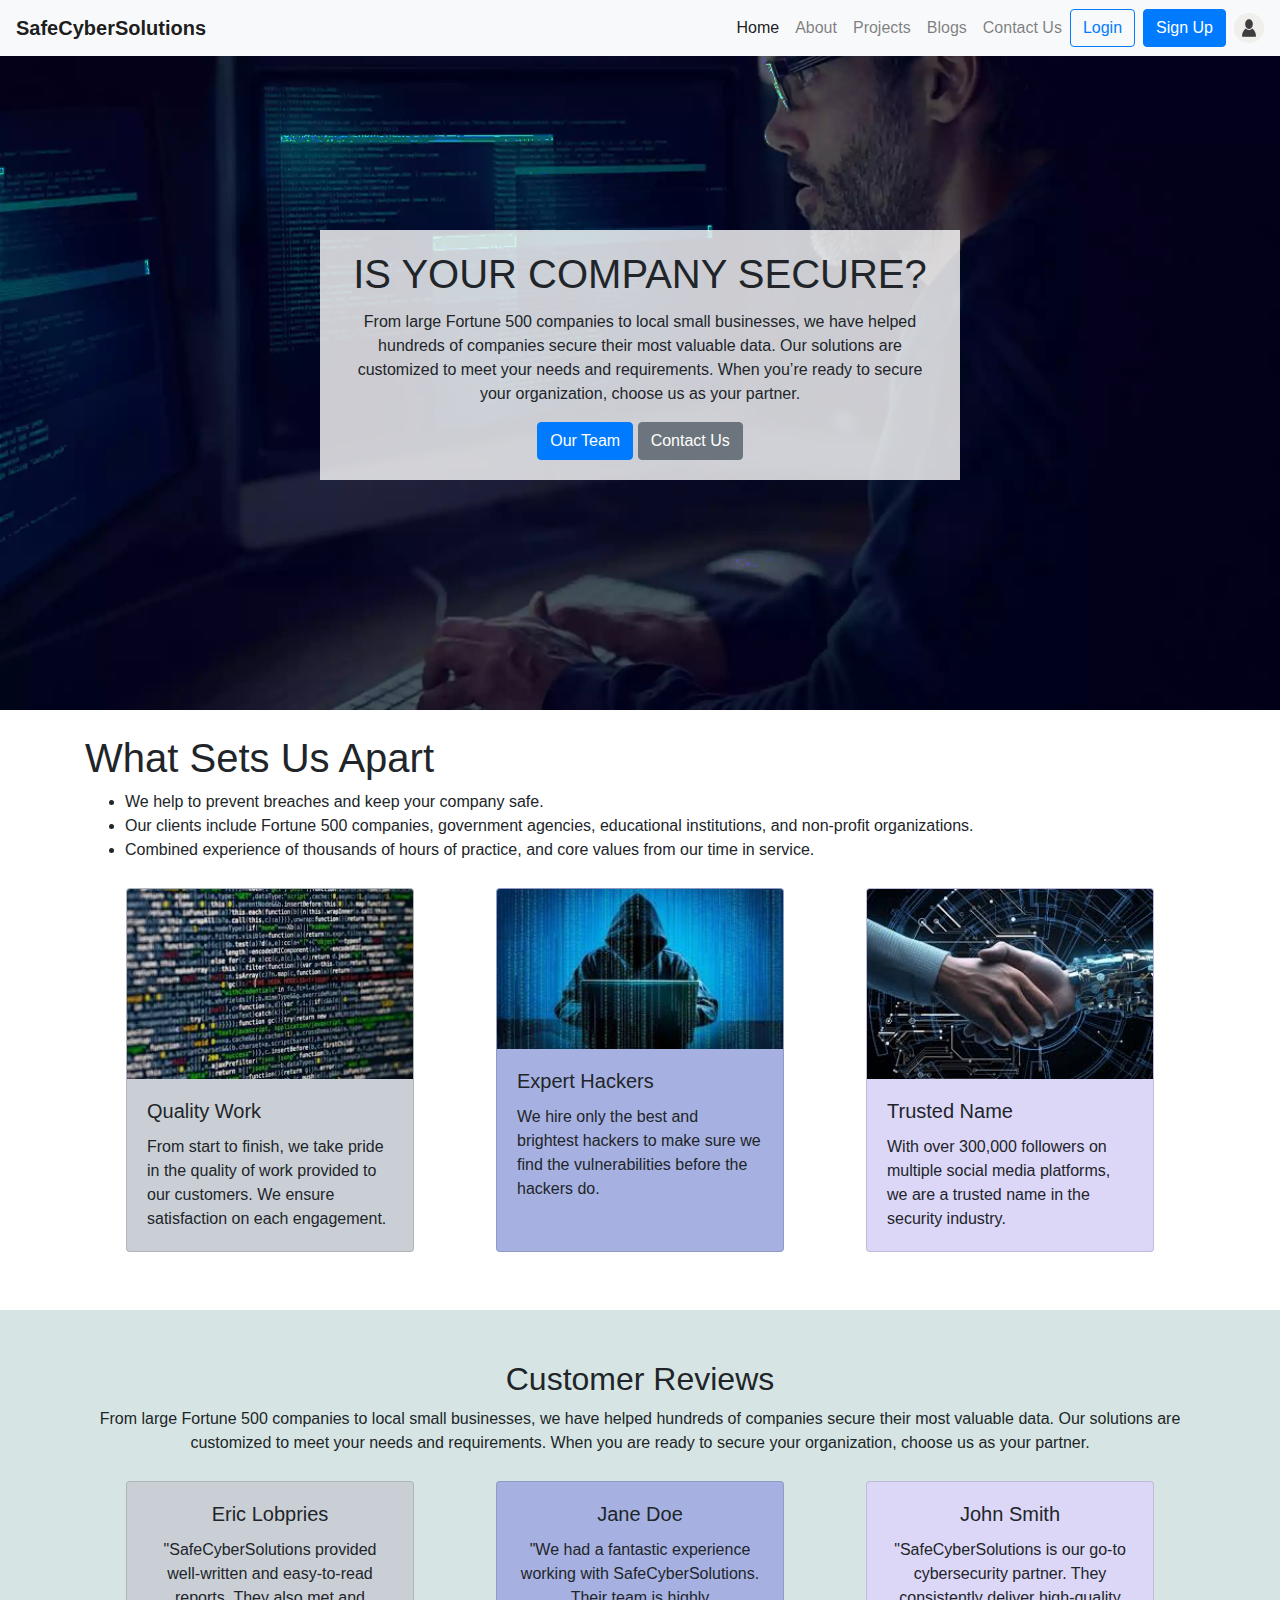
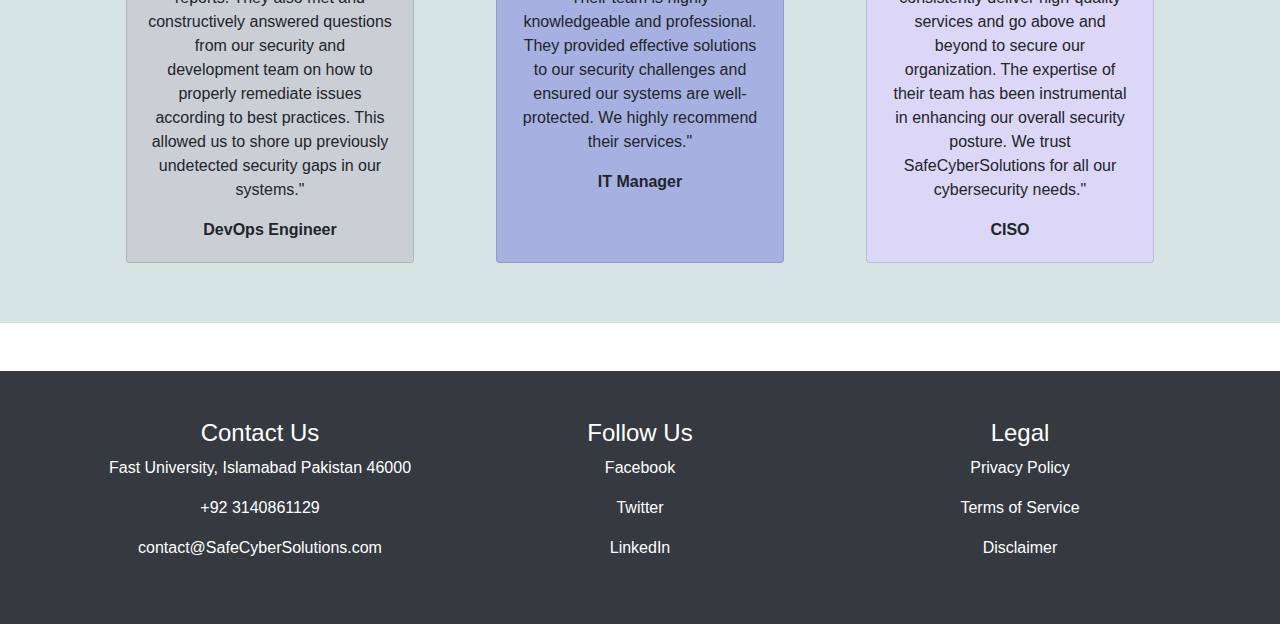
<file: Website/index.html>
<!DOCTYPE html>
<html lang="en">

<head>
  <meta charset="UTF-8">
  <meta name="viewport" content="width=device-width, initial-scale=1.0">
  <link rel="icon" type="image/x-icon" href="/pictures/fav.ico">
   <!-- Link to your custom stylesheet and Bootstrap CSS -->
  <link rel="stylesheet" href="styles/style.css">
  <link rel="stylesheet" href="https://stackpath.bootstrapcdn.com/bootstrap/4.3.1/css/bootstrap.min.css">
  <!-- Title -->
  <title>SafeCyberSolutions</title>
</head>

<body>

  <!-- Header -->
  <header>
    <nav class="navbar navbar-expand-lg navbar-light bg-light fixed-top">
      <a class="navbar-brand" href="index.html">SafeCyberSolutions</a>
      <button class="navbar-toggler" type="button" data-toggle="collapse" data-target="#navbarNav" aria-controls="navbarNav"
        aria-expanded="false" aria-label="Toggle navigation">
        <span class="navbar-toggler-icon"></span>
      </button>

      <!-- Navigation links -->
      <div class="collapse navbar-collapse" id="navbarNav">
        <ul class="navbar-nav">
          <li class="nav-item active">
            <a class="nav-link" href="index.html">Home</a>
          </li>
          <li class="nav-item">
            <a class="nav-link" href="about.html">About</a>
          </li>
          <li class="nav-item">
            <a class="nav-link" href="project.html">Projects</a>
          </li>
          <li>
            <a class="nav-link" href="blog.html">Blogs</a>
          </li>
          <li class="nav-item">
            <a class="nav-link" href="login.html">Contact Us</a>
          </li>
        </ul>
      </div>
      <!-- login/signup buttons and profile icon -->
      <div class="ml-auto">
        <a href="login.html" class="btn btn-outline-primary mr-2">Login</a>
        <a href="signup.html" class="btn btn-primary">Sign Up</a>
        <a href="index.html">
          <img src="pictures/personicon.png" alt="Profile Icon" class="ml-2 rounded-circle" style="cursor: pointer;">
        </a>
      
      </div>
    </nav>
  </header>

  
<!-- Home Section -->

  <section class="home-section">
    <div class="background-image">
      <img src="pictures/1.jpeg" alt="Background Image" class="img-fluid">
    </div>

    <!-- A card for homesection   -->

    <div class="transparent-card">
      <h1 class="card-title">IS YOUR COMPANY SECURE?</h1>
      <p class="card-text">From large Fortune 500 companies to local small businesses, we have helped hundreds of companies secure their most valuable data. Our solutions are customized to meet your needs and requirements. When you’re ready to secure your organization, choose us as your partner.</p>
      <div class="card-buttons">
        <a href="about.html" class="btn btn-primary">Our Team</a>
        <a href="login.html" class="btn btn-secondary">Contact Us</a>
      </div>
    </div>
  </section>
  
  <br>
    
  <!-- Cards used for why us? -->

  <div class="container">
    <div class="row">
      <div class="col-md-12">
        <h1 class="main-heading">What Sets Us Apart</h1>
        <ul>
          <li>We help to prevent breaches and keep your company safe.</li>
          <li>Our clients include Fortune 500 companies, government agencies, educational institutions, and non-profit organizations.</li>
          <li>Combined experience of thousands of hours of practice, and core values from our time in service.</li>
        </ul>
        
        <div class="card-container">
          <div class="card" style="width: 18rem; background-color: #CACFD6;">
            <img src="pictures/quality.jpeg" class="card-img-top" alt="...">
            <div class="card-body">
              <h5 class="card-title">Quality Work</h5>
              <p class="card-text">From start to finish, we take pride in the quality of work provided to our customers. We ensure satisfaction
                on each engagement.</p>
            </div>
          </div>

          <div class="card" style="width: 18rem; background-color: #A6B1E1;">
            <img src="pictures/hacker.jpg" class="card-img-top" alt="...">
            <div class="card-body">
              <h5 class="card-title">Expert Hackers</h5>
              <p class="card-text">We hire only the best and brightest hackers to make sure we find the vulnerabilities before the hackers
                do.</p>
            </div>
          </div>

          <div class="card" style="width: 18rem; background-color: #DCD6F7;">
            <img src="pictures/trust.jpeg" class="card-img-top" alt="...">
            <div class="card-body">
              <h5 class="card-title">Trusted Name</h5>
              <p class="card-text">With over 300,000 followers on multiple social media platforms, we are a trusted name in the security
                industry.</p>
            </div>
          </div>
        </div>
      </div>
    </div>
  </div>

  <br>
  <br>

  <!-- Review Section With 3 reviews using cards-->
  <section class="review-section">
    <div class="container">
      <div class="row">
        <div class="col-md-12">
          <h2 class="main-heading">Customer Reviews</h2>
          <p>From large Fortune 500 companies to local small businesses, we have helped hundreds of companies secure their most valuable data. Our solutions are customized to meet your needs and requirements. 
          When you are ready to secure your organization, choose us as your partner. </p>  
          <div class="card-container">
            <!-- Review 1 -->
            <div class="card" style="width: 18rem; background-color: #CACFD6;">
              <div class="card-body">
                <h5 class="card-title">Eric Lobpries</h5>
                <p class="card-text">"SafeCyberSolutions provided well-written and easy-to-read reports. They also met and constructively answered questions from our security and development team on how to properly remediate issues according to best practices. This allowed us to shore up previously undetected security gaps in our systems."</p>
                <p class="card-text"><strong>DevOps Engineer</strong></p>
              </div>
            </div>
  
            <!-- Review 2 -->
            <div class="card" style="width: 18rem; background-color: #A6B1E1;">
              <div class="card-body">
                <h5 class="card-title">Jane Doe</h5>
                <p class="card-text">"We had a fantastic experience working with SafeCyberSolutions. Their team is highly knowledgeable and professional. They provided effective solutions to our security challenges and ensured our systems are well-protected. We highly recommend their services."</p>
                <p class="card-text"><strong>IT Manager</strong></p>
              </div>
            </div>
  
            <!-- Review 3 -->
            <div class="card" style="width: 18rem; background-color: #DCD6F7;">
              <div class="card-body">
                <h5 class="card-title">John Smith</h5>
                <p class="card-text">"SafeCyberSolutions is our go-to cybersecurity partner. They consistently deliver high-quality services and go above and beyond to secure our organization. The expertise of their team has been instrumental in enhancing our overall security posture. We trust SafeCyberSolutions for all our cybersecurity needs."</p>
                <p class="card-text"><strong>CISO</strong></p>
              </div>
            </div>
          </div>
        </div>
      </div>
    </div>
  </section>


  <br>
  <br>

 <!-- Footer -->
 <footer class="bg-dark text-white py-5">
  <div class="container">
      <div class="row">
          <div class="col-md-4">
              <h4>Contact Us</h4>
              <p>Fast University, Islamabad Pakistan 46000</p>
              <p>+92 3140861129</p>
              <p>contact@SafeCyberSolutions.com</p>
          </div>
          <div class="col-md-4">
              <h4>Follow Us</h4>
              <p><a href="https://facebook.com" class="text-white">Facebook</a></p>
              <p><a href="https://twitter.com" class="text-white">Twitter</a></p>
              <p><a href="https://www.linkedin.com" class="text-white">LinkedIn</a></p>
          </div>
          <div class="col-md-4">
              <h4>Legal</h4>
              <p><a href="https://en.wikipedia.org/wiki/Privacy_policy" class="text-white">Privacy Policy</a></p>
              <p><a href="https://en.wikipedia.org/wiki/Terms_of_service" class="text-white">Terms of Service</a></p>
              <p><a href="https://en.wikipedia.org/wiki/Disclaimer" class="text-white">Disclaimer</a></p>
          </div>
      </div>
  </div>
</footer>

  <!-- Bootstrap Scripts -->
  <script src="https://code.jquery.com/jquery-3.3.1.slim.min.js"></script>
  <script src="https://cdnjs.cloudflare.com/ajax/libs/popper.js/1.14.7/umd/popper.min.js"></script>
  <script src="https://stackpath.bootstrapcdn.com/bootstrap/4.3.1/js/bootstrap.min.js"></script>

</body>

</html>
</file>
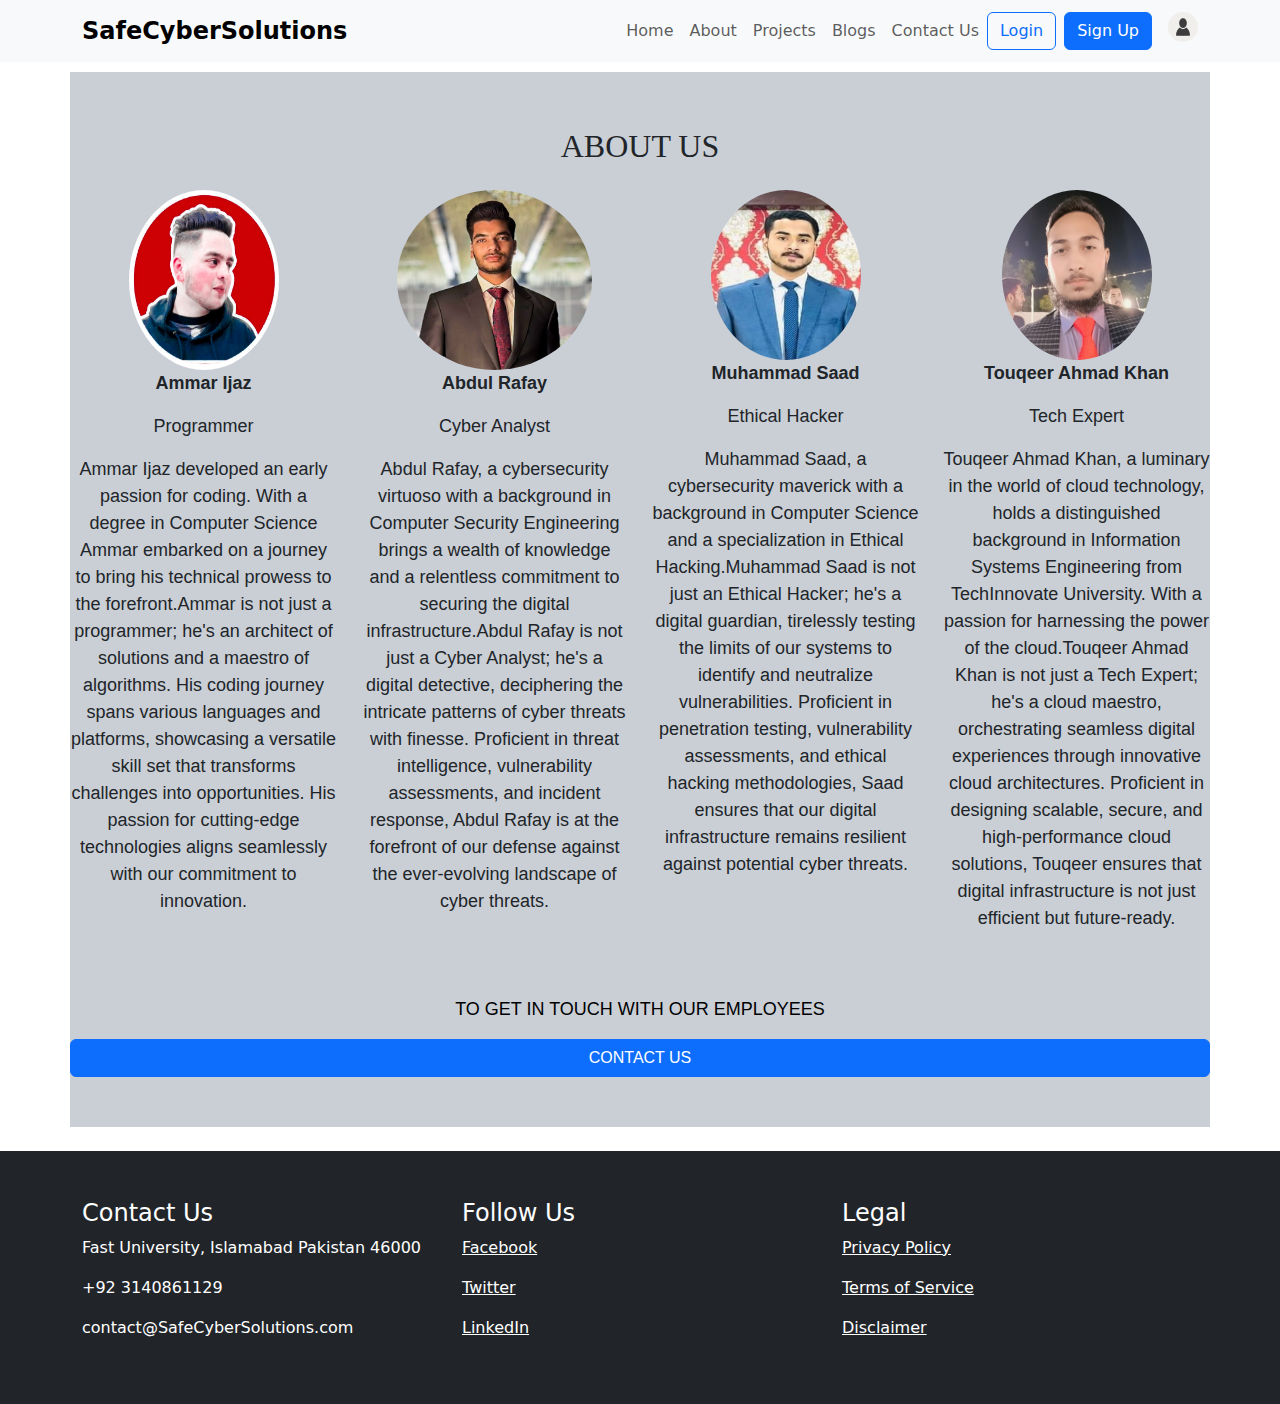
<file: Website/about.html>
<!DOCTYPE html>
<html lang="en">

<head>
    <meta charset="utf-8">
    <meta name="viewport" content="width=device-width, initial-scale=1">
    <link rel="icon" type="image/x-icon" href="/pictures/fav.ico">
    <link href="https://cdn.jsdelivr.net/npm/bootstrap@5.3.2/dist/css/bootstrap.min.css" rel="stylesheet">
    <link rel="stylesheet" href="styles/aboutstyle.css">
    <title>Our Team</title>
</head>

<body>

    <!-- Header -->
    <header>
        <nav class="navbar navbar-expand-lg navbar-light bg-light fixed-top">
            <div class="container">
                <a class="navbar-brand" href="index.html">SafeCyberSolutions</a>
                <button class="navbar-toggler" type="button" data-toggle="collapse" data-target="#navbarNav">
                    <span class="navbar-toggler-icon"></span>
                </button>

                <!-- Navigation links -->
                <div class="collapse navbar-collapse" id="navbarNav">
                    <ul class="navbar-nav">
                        <li class="nav-item">
                            <a class="nav-link" href="index.html">Home</a>
                        </li>
                        <li class="nav-item">
                            <a class="nav-link" href="about.html">About</a>
                        </li>
                        <li class="nav-item">
                            <a class="nav-link" href="project.html">Projects</a>
                        </li>
                        <li class="nav-item">
                            <a class="nav-link" href="blog.html">Blogs</a>
                        </li>
                        <li class="nav-item">
                            <a class="nav-link" href="login.html">Contact Us</a>
                        </li>
                    </ul>
                </div>

                <!-- login/signup buttons and profile icon -->
                <div class="d-flex">
                    <a href="login.html" class="btn btn-outline-primary me-2">Login</a>
                    <a href="signup.html" class="btn btn-primary">Sign Up</a>
                    <a href="index.html">
                        <img src="pictures/personicon.png" alt="Profile Icon" class="ms-3 rounded-circle"
                            style="cursor: pointer;">
                    </a>
                </div>
            </div>
        </nav>
    </header>

    <br>

    <!-- Main Division of the page -->
    <div class="maindiv container mt-5">

        <p id="about" class="text-center">ABOUT US </p>

        <!-- Employee Blocks -->
        <div class="row">
            <!-- Block-1 for about of 1st employee -->
            <div class="col-md-3 mb-4">
                <img class="rounded-circle mx-auto d-block" src="pictures/ammar.jpg" alt="Ammar Ijaz" width="150"
                    height="180">
                <p class="text-center fw-bold">Ammar Ijaz</p>
                <p class="text-center">Programmer</p>
                <div class="aboutEmp text-center">
                  Ammar Ijaz developed an early passion for coding. With a degree in Computer 
                  Science Ammar embarked on a journey to bring his technical prowess to the 
                  forefront.Ammar is not just a programmer; he's an architect of solutions and a 
                  maestro of algorithms. His coding journey spans various languages and platforms, 
                  showcasing a versatile skill set that transforms challenges into opportunities.
                  His passion for cutting-edge technologies aligns seamlessly with our commitment to innovation.
                </div>
            </div>

            <!-- Block-2 for about of 2nd employee -->
            <div class="col-md-3 mb-4">
                <img class="rounded-circle mx-auto d-block" src="pictures/rafay.png" alt="Abdul Rafay" width="195"
                    height="180">
                <p class="text-center fw-bold">Abdul Rafay</p>
                <p class="text-center">Cyber Analyst</p>
                <div class="aboutEmp text-center">
                  Abdul Rafay, a cybersecurity virtuoso with a background in Computer Security 
                  Engineering brings a wealth of knowledge and a relentless commitment to securing 
                  the digital infrastructure.Abdul Rafay is not just a Cyber Analyst; he's a 
                  digital detective, deciphering the intricate patterns of cyber threats with 
                  finesse. Proficient in threat intelligence, vulnerability assessments, and 
                  incident response, Abdul Rafay is at the forefront of our defense against the 
                  ever-evolving landscape of cyber threats.
                </div>
            </div>

            <!-- Block-3 for about of 3rd employee -->
            <div class="col-md-3 mb-4">
                <img class="rounded-circle mx-auto d-block" src="pictures/saad.jpg" alt="Muhammad Saad" width="150"
                    height="170">
                <p class="text-center fw-bold">Muhammad Saad</p>
                <p class="text-center">Ethical Hacker</p>
                <div class="aboutEmp text-center">
                  Muhammad Saad, a cybersecurity maverick with a background in Computer Science 
                  and a specialization in Ethical Hacking.Muhammad Saad is not just an Ethical 
                  Hacker; he's a digital guardian, tirelessly testing the limits of our systems 
                  to identify and neutralize vulnerabilities. Proficient in penetration testing, 
                  vulnerability assessments, and ethical hacking methodologies, Saad ensures that 
                  our digital infrastructure remains resilient against potential cyber threats.
                </div>
            </div>

            <!-- Block-4 for about of 4th employee -->
            <div class="col-md-3 mb-4">
                <img class="rounded-circle mx-auto d-block" src="pictures/touqeer.jpg" alt="Touqeer Ahmad Khan"
                    width="150" height="170">
                <p class="text-center fw-bold">Touqeer Ahmad Khan</p>
                <p class="text-center">Tech Expert</p>
                <div class="aboutEmp text-center">
                  Touqeer Ahmad Khan, a luminary in the world of cloud technology, holds a 
                  distinguished background in Information Systems Engineering from TechInnovate 
                  University. With a passion for harnessing the power of the cloud.Touqeer Ahmad 
                  Khan is not just a Tech Expert; he's a cloud maestro, orchestrating seamless 
                  digital experiences through innovative cloud architectures. Proficient in 
                  designing scalable, secure, and high-performance cloud solutions, Touqeer 
                  ensures that digital infrastructure is not just efficient but future-ready.
                </div>
            </div>
        </div>

        <!-- Ending line at the end -->
        <div class="end text-center">
            TO GET IN TOUCH WITH OUR EMPLOYEES
        </div>

        <!-- SIGN UP button that leads to sign up page -->
        <a href="contact.html" class="btn btn-primary d-block mx-auto mt-3">CONTACT US</a>

    </div>

    <br>

    <!-- Footer -->
    <footer class="bg-dark text-white py-5">
        <div class="container">
            <div class="row">
                <div class="col-md-4">
                    <h4>Contact Us</h4>
                    <p>Fast University, Islamabad Pakistan 46000</p>
                    <p>+92 3140861129</p>
                    <p>contact@SafeCyberSolutions.com</p>
                </div>
                <div class="col-md-4">
                    <h4>Follow Us</h4>
                    <p><a href="https://facebook.com" class="text-white">Facebook</a></p>
                    <p><a href="https://twitter.com" class="text-white">Twitter</a></p>
                    <p><a href="https://www.linkedin.com" class="text-white">LinkedIn</a></p>
                </div>
                <div class="col-md-4">
                    <h4>Legal</h4>
                    <p><a href="https://en.wikipedia.org/wiki/Privacy_policy" class="text-white">Privacy Policy</a></p>
                    <p><a href="https://en.wikipedia.org/wiki/Terms_of_service" class="text-white">Terms of Service</a></p>
                    <p><a href="https://en.wikipedia.org/wiki/Disclaimer" class="text-white">Disclaimer</a></p>
                </div>
            </div>
        </div>
    </footer>

    <!-- Scripts for bootstrap -->
    <script src="https://code.jquery.com/jquery-3.3.1.slim.min.js"></script>
    <script src="https://cdnjs.cloudflare.com/ajax/libs/popper.js/1.14.7/umd/popper.min.js"></script>
    <script src="https://stackpath.bootstrapcdn.com/bootstrap/4.3.1/js/bootstrap.min.js"></script>

</body>

</html>
</file>
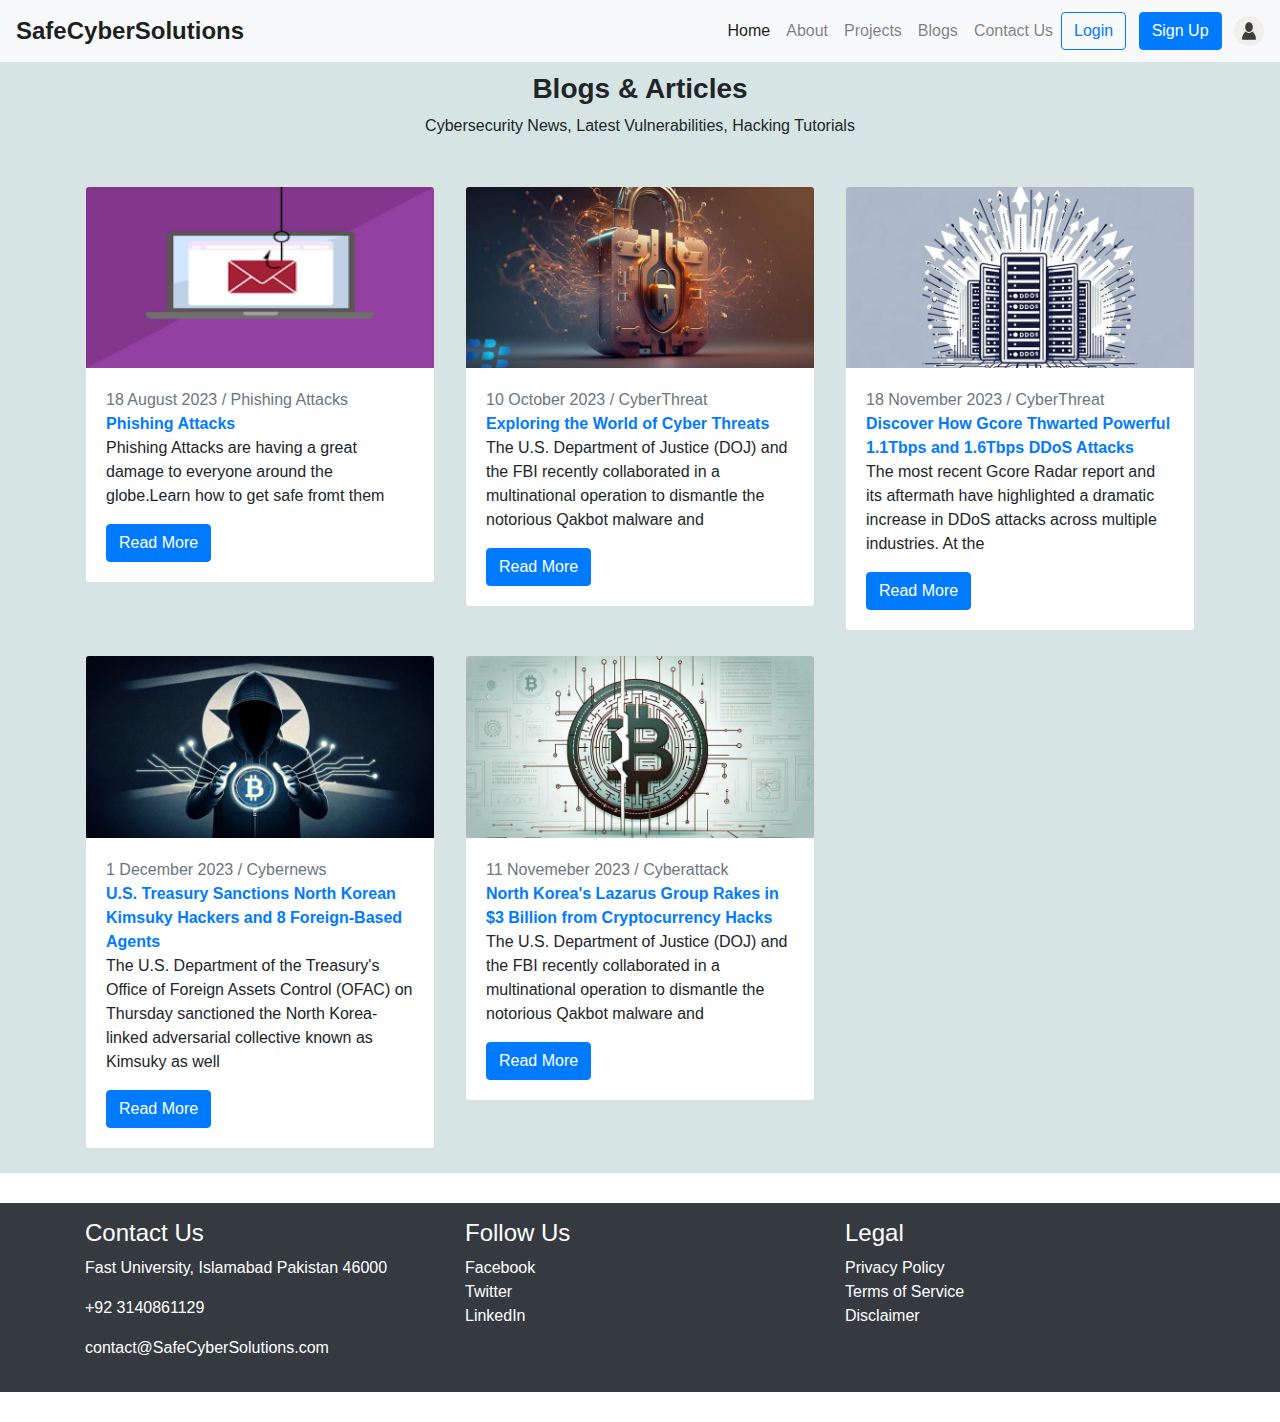
<file: Website/blog.html>
<!DOCTYPE html>
<html lang="en">

<head>
    <meta charset="UTF-8">
    <meta name="viewport" content="width=device-width, initial-scale=1.0">
    <link rel="icon" type="image/x-icon" href="/pictures/fav.ico">

    <title>Blogs</title>
    <!-- Bootstrap CSS -->
    <link rel="stylesheet" href="https://stackpath.bootstrapcdn.com/bootstrap/4.3.1/css/bootstrap.min.css">

   
</head>

<style>
    #navbarNav {
    justify-content: flex-end; /* Align navigation links to the right */
}

.navbar-brand {
    font-size: 24px;
    font-weight: bold;
}

.navbar-nav .nav-link {
    font-size: 16px;
}

footer {
    padding: 30px 0;
}
</style>

<body>
   <!-- Header -->
   <header>
    <nav class="navbar navbar-expand-lg navbar-light bg-light fixed-top">
      <a class="navbar-brand" href="index.html">SafeCyberSolutions</a>
      <button class="navbar-toggler" type="button" data-toggle="collapse" data-target="#navbarNav" aria-controls="navbarNav"
        aria-expanded="false" aria-label="Toggle navigation">
        <span class="navbar-toggler-icon"></span>
      </button>

      <!-- Navigation links -->
      <div class="collapse navbar-collapse" id="navbarNav">
        <ul class="navbar-nav">
          <li class="nav-item active">
            <a class="nav-link" href="index.html">Home</a>
          </li>
          <li class="nav-item">
            <a class="nav-link" href="about.html">About</a>
          </li>
          <li class="nav-item">
            <a class="nav-link" href="project.html">Projects</a>
          </li>
          <li>
            <a class="nav-link" href="blog.html">Blogs</a>
          </li>
          <li class="nav-item">
            <a class="nav-link" href="login.html">Contact Us</a>
          </li>
        </ul>
      </div>
      <!-- login/signup buttons and profile icon -->
      <div class="ml-auto">
        <a href="login.html" class="btn btn-outline-primary mr-2">Login</a>
        <a href="signup.html" class="btn btn-primary">Sign Up</a>
        <a href="index.html">
          <img src="pictures/personicon.png" alt="Profile Icon" class="ml-2 rounded-circle" style="cursor: pointer;">
        </a>
      
      </div>
    </nav>
  </header>
    <br>

    <!-- Blog Section -->
    <section id="blog" style="background-color: #D6E5E3;">
        <!-- Blog Heading -->
        <div class="blog-heading text-center py-5">
            <h3 class="font-weight-bold">Blogs & Articles</h3>
            <span>Cybersecurity News, Latest Vulnerabilities, Hacking Tutorials</span>
        </div>

        <!-- Container for Blogs -->
        <div class="container">
            <div class="row">
                <!-- Blog Box 1 -->
                <div class="col-md-4 mb-4">
                    <div class="card">
                        <img src="pictures/blog1.png" class="card-img-top" alt="Blog Image">
                        <div class="card-body">
                            <span class="text-muted">18 August 2023 / Phishing Attacks</span>
                            <a href="https://www.kaspersky.com/resource-center/preemptive-safety/phishing-prevention-tips" class="card-title font-weight-bold">Phishing Attacks</a>
                            <p class="card-text">Phishing Attacks are having a great damage to everyone around the globe.Learn how to get safe fromt them</p>
                            <a href="https://www.kaspersky.com/resource-center/preemptive-safety/phishing-prevention-tips" class="btn btn-primary">Read More</a>
                        </div>
                    </div>
                </div>

                <!-- Blog Box 2 -->
                <div class="col-md-4 mb-4">
                    <div class="card">
                        <img src="pictures/blog2.jpg" class="card-img-top" alt="Blog Image">
                        <div class="card-body">
                            <span class="text-muted">10 October 2023 / CyberThreat</span>
                            <br>
                            <a href="https://thehackernews.com/2023/12/qakbot-takedown-aftermath-mitigations.html" class="card-title font-weight-bold">Exploring the World of Cyber Threats</a>
                            <p class="card-text">The U.S. Department of Justice (DOJ) and the FBI recently collaborated in a multinational operation to dismantle the notorious Qakbot malware and</p>
                            <a href="https://thehackernews.com/2023/12/qakbot-takedown-aftermath-mitigations.html" class="btn btn-primary">Read More</a>
                        </div>
                    </div>
                </div>

               <!-- Blog Box 3 -->
               <div class="col-md-4 mb-4">
                <div class="card">
                    <img src="pictures/blog3.jpg" class="card-img-top" alt="Blog Image">
                    <div class="card-body">
                        <span class="text-muted">18 November 2023 / CyberThreat</span>
                        <br>
                        <a href="https://thehackernews.com/2023/12/discover-how-gcore-thwarted-powerful.html" class="card-title font-weight-bold">Discover How Gcore Thwarted Powerful 1.1Tbps and 1.6Tbps DDoS Attacks</a>
                        <p class="card-text">The most recent Gcore Radar report and its aftermath have highlighted a dramatic increase in DDoS attacks across multiple industries. At the </p>
                        <a href="https://thehackernews.com/2023/12/discover-how-gcore-thwarted-powerful.html" class="btn btn-primary">Read More</a>
                    </div>
                </div>
            </div>

                <!-- Blog Box 4 -->
                <div class="col-md-4 mb-4">
                    <div class="card">
                        <img src="pictures/blog4.jpg" class="card-img-top" alt="Blog Image">
                        <div class="card-body">
                            <span class="text-muted">1 December 2023 / Cybernews</span>
                            <br>
                            <a href="https://thehackernews.com/2023/12/us-treasury-sanctions-north-korean.html" class="card-title font-weight-bold">U.S. Treasury Sanctions North Korean Kimsuky Hackers and 8 Foreign-Based Agents</a>
                            <p class="card-text">The U.S. Department of the Treasury's Office of Foreign Assets Control (OFAC) on Thursday sanctioned the North Korea-linked adversarial collective known as Kimsuky as well</p>
                            <a href="https://thehackernews.com/2023/12/us-treasury-sanctions-north-korean.html" class="btn btn-primary">Read More</a>
                        </div>
                    </div>
                </div>

                <!-- Blog Box 5 -->
                <div class="col-md-4 mb-4">
                    <div class="card">
                        <img src="pictures/blog5.webp" class="card-img-top" alt="Blog Image">
                        <div class="card-body">
                            <span class="text-muted">11 Novemeber 2023 / Cyberattack</span>
                            <br>
                            <a href="https://thehackernews.com/2023/11/north-koreas-lazarus-group-rakes-in-3.html" class="card-title font-weight-bold">North Korea's Lazarus Group Rakes in $3 Billion from Cryptocurrency Hacks</a>
                            <p class="card-text">The U.S. Department of Justice (DOJ) and the FBI recently collaborated in a multinational operation to dismantle the notorious Qakbot malware and</p>
                            <a href="https://thehackernews.com/2023/11/north-koreas-lazarus-group-rakes-in-3.html" class="btn btn-primary">Read More</a>
                        </div>
                    </div>
                </div>

                

              

            </div>
        </div>

        
    </section>

    <!-- Footer -->
    <footer>
        <div class="container-fluid bg-dark text-white">
            <div class="container">
                <div class="row">
                    <div class="col-md-4 py-3">
                        <h4>Contact Us</h4>
                        <p>Fast University, Islamabad Pakistan 46000</p>
                        <p>+92 3140861129</p>
                        <p>contact@SafeCyberSolutions.com</p>
                    </div>
                    <div class="col-md-4 py-3">
                        <h4>Follow Us</h4>
                        <p>
                            <a href="https://facebook.com" class="text-white">Facebook</a><br>
                            <a href="https://twitter.com" class="text-white">Twitter</a><br>
                            <a href="https://www.linkedin.com" class="text-white">LinkedIn</a><br>
                        </p>
                    </div>
                    <div class="col-md-4 py-3">
                        <h4>Legal</h4>
                        <p>
                            <a href="https://en.wikipedia.org/wiki/Privacy_policy" class="text-white">Privacy Policy</a><br>
                            <a href="https://en.wikipedia.org/wiki/Terms_of_service" class="text-white">Terms of Service</a><br>
                            <a href="https://en.wikipedia.org/wiki/Disclaimer" class="text-white">Disclaimer</a><br>
                        </p>
                    </div>
                </div>
            </div>
        </div>
    </footer>

    <!-- Bootstrap JS  -->
    <script src="https://code.jquery.com/jquery-3.3.1.slim.min.js"></script>
    <script src="https://cdnjs.cloudflare.com/ajax/libs/popper.js/1.14.7/umd/popper.min.js"></script>
    <script src="https://stackpath.bootstrapcdn.com/bootstrap/4.3.1/js/bootstrap.min.js"></script>
</body>

</html>
</file>
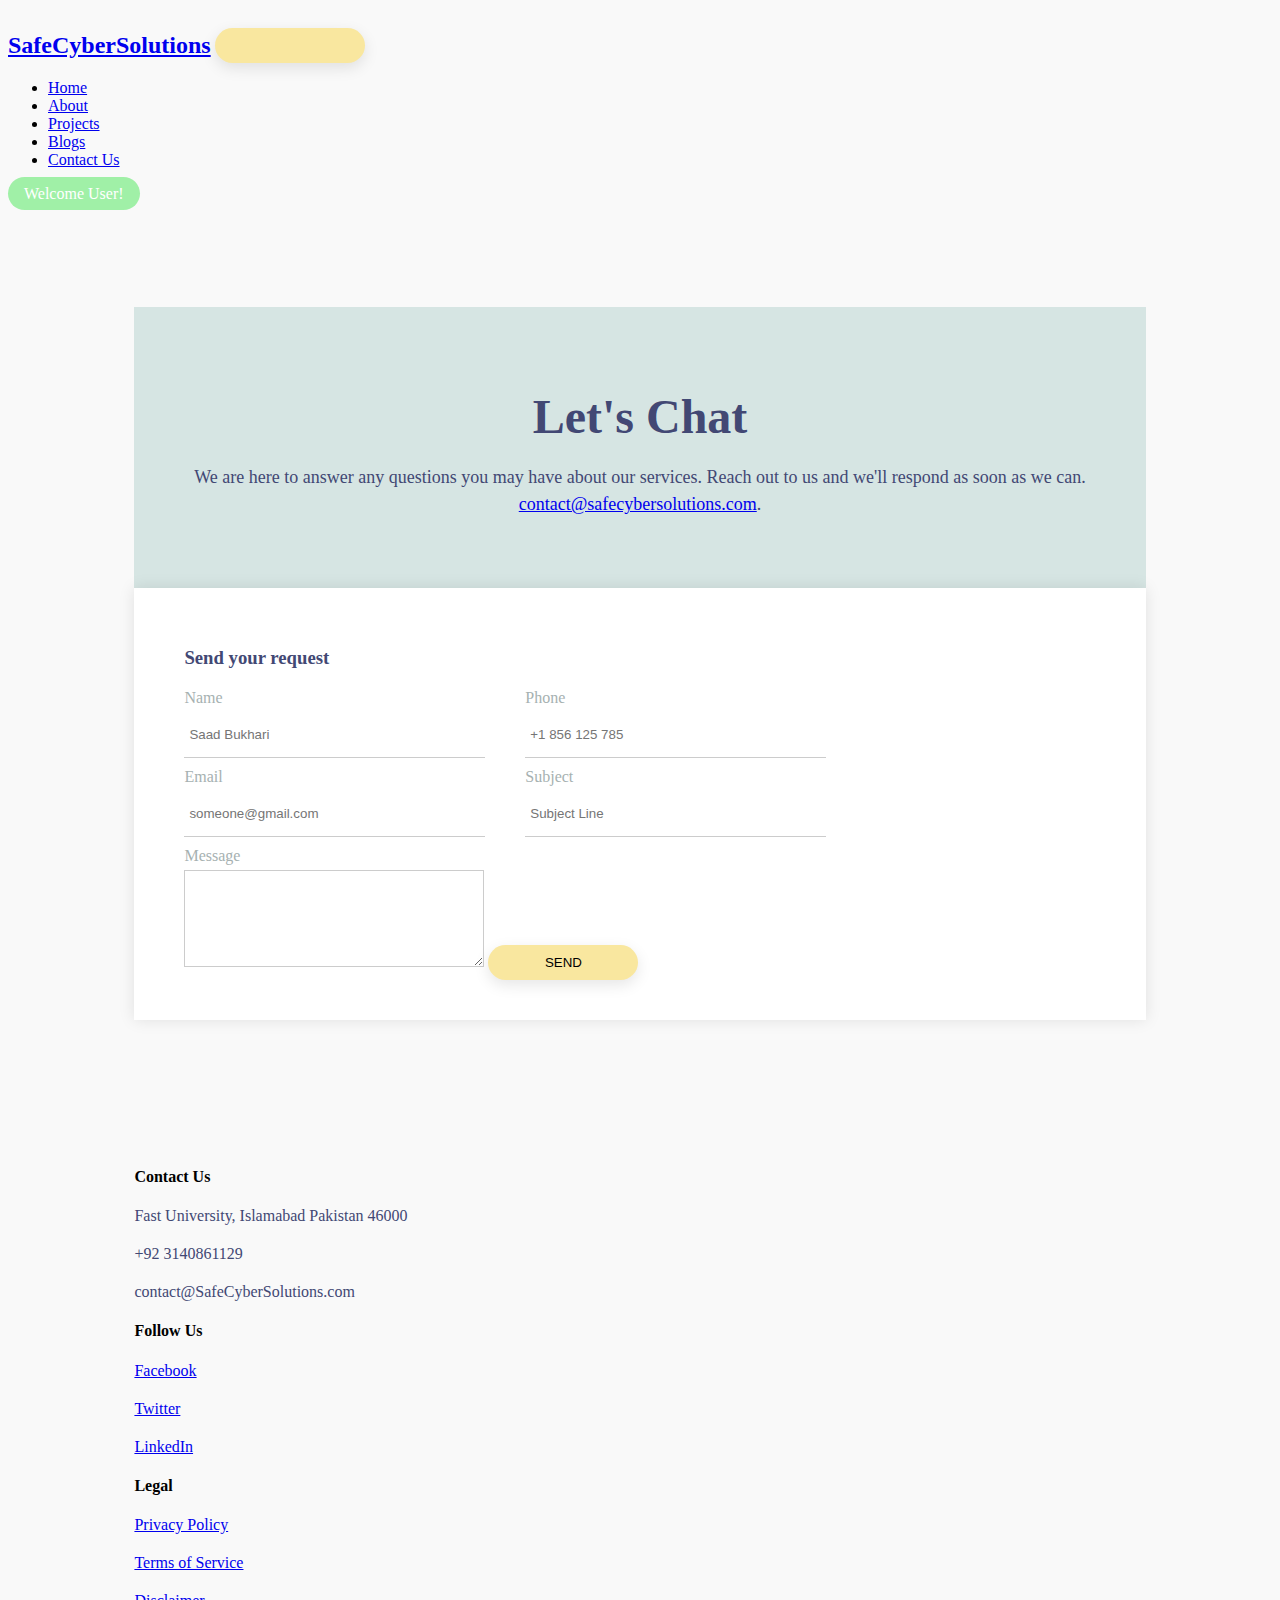
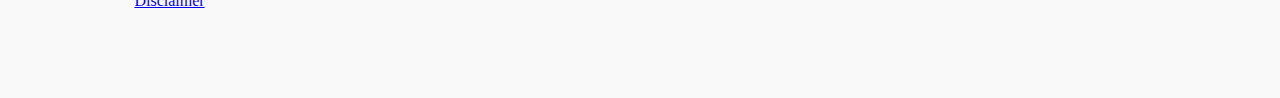
<file: Website/contact.html>
<!DOCTYPE html>
<html lang="en">

<head>
    <meta charset="UTF-8">
    <title>Connect with us</title>
    <link href="https://cdn.jsdelivr.net/npm/bootstrap@5.3.2/dist/css/bootstrap.min.css" rel="stylesheet"
        integrity="sha384-T3c6CoIi6uLrA9TneNEoa7RxnatzjcDSCmG1MXxSR1GAsXEV/Dwwykc2MPK8M2HN"
        crossorigin="anonymous">
    <link href="styles/contactstyle.css" rel="stylesheet" type="text/css">
</head>


<body>

	<header>
		<nav class="navbar navbar-expand-lg navbar-light bg-light fixed-top">
		  <a class="navbar-brand" href="index.html">SafeCyberSolutions</a>
		  <button class="navbar-toggler" type="button" data-toggle="collapse" data-target="#navbarNav" aria-controls="navbarNav"
			aria-expanded="false" aria-label="Toggle navigation">
			<span class="navbar-toggler-icon"></span>
		  </button>
	
		  <!-- Navigation links -->
		  <div class="collapse navbar-collapse" id="navbarNav">
			<ul class="navbar-nav">
			  <li class="nav-item active">
				<a class="nav-link" href="index.html">Home</a>
			  </li>
			  <li class="nav-item">
				<a class="nav-link" href="about.html">About</a>
			  </li>
			  <li class="nav-item">
				<a class="nav-link" href="project.html">Projects</a>
			  </li>
			  <li>
				<a class="nav-link" href="blog.html">Blogs</a>
			  </li>
			  <li class="nav-item">
				<a class="nav-link" href="login.html">Contact Us</a>
			  </li>
			</ul>
		  </div>
		<!-- Welcome message -->
		<span class="navbar-text welcome-badge">Welcome User!</span>
	</nav>
		  
		  </div>
		</nav>
	  </header>

	      <!-- Content Section -->

	  <br>
	  <br>
	  <br>

    <div class="container">
        <div class="contact-header">
            <h1 class="contact-title">Let's Chat</h1>
            <p class="contact-subheading">
                We are here to answer any questions you may have about our services. Reach out to us and we'll respond as soon as we can. <br>
                <a href="mailto:i232001@isb.nu.edu.pk">contact@safecybersolutions.com</a>.
            </p>
        </div>
		   <!-- Contact Form -->
        <div class="row contact-box">
            <div class="col-md-6 contact-left">
                <h3>Send your request</h3>
                <form>
                    <div class="input-row">
						 <!-- Input fields for name and phone -->
                        <div class="input-group">
                            <label>Name</label>
                            <input type="text" placeholder="Saad Bukhari">
                        </div>
                        <div class="input-group">
                            <label>Phone</label>
                            <input type="text" placeholder="+1 856 125 785">
                        </div>
                    </div>
                    <div class="input-row">
						<!--Input fields for email and subject-->
                        <div class="input-group">
                            <label>Email</label>
                            <input type="email" placeholder="someone@gmail.com">
                        </div>
                        <div class="input-group">

                            <label>Subject</label>
                            <input type="text" placeholder="Subject Line">
                        </div>
                    </div>
					 <!-- Textarea for message -->
                    <label>Message</label>
                    <textarea class="form-control" rows="5"></textarea>
					 <!-- Submit button -->
                    <button type="submit" class="btn btn-primary">SEND</button>
                </form>
            </div>
        </div>
    </div>

	<br>

	<!-- Footer -->
	<footer class="bg-dark text-white py-5">
		<div class="container">
			<div class="row">
				<div class="col-md-4">
					<h4>Contact Us</h4>
					<p>Fast University, Islamabad Pakistan 46000</p>
					<p>+92 3140861129</p>
					<p>contact@SafeCyberSolutions.com</p>
				</div>
				<div class="col-md-4">
					<h4>Follow Us</h4>
					<p><a href="https://facebook.com" class="text-white">Facebook</a></p>
					<p><a href="https://twitter.com" class="text-white">Twitter</a></p>
					<p><a href="https://www.linkedin.com" class="text-white">LinkedIn</a></p>
				</div>
				<div class="col-md-4">
					<h4>Legal</h4>
					<p><a href="https://en.wikipedia.org/wiki/Privacy_policy" class="text-white">Privacy Policy</a></p>
					<p><a href="https://en.wikipedia.org/wiki/Terms_of_service" class="text-white">Terms of Service</a></p>
					<p><a href="https://en.wikipedia.org/wiki/Disclaimer" class="text-white">Disclaimer</a></p>
				</div>
			</div>
		</div>
	  </footer>

    <!-- Bootstrap JS and Popper.js scripts (required for Bootstrap features) -->
    <script src="https://code.jquery.com/jquery-3.3.1.slim.min.js"></script>
    <script src="https://cdnjs.cloudflare.com/ajax/libs/popper.js/1.14.7/umd/popper.min.js"></script>
    <script src="https://stackpath.bootstrapcdn.com/bootstrap/4.3.1/js/bootstrap.min.js"></script>
</body>

</html>
</file>
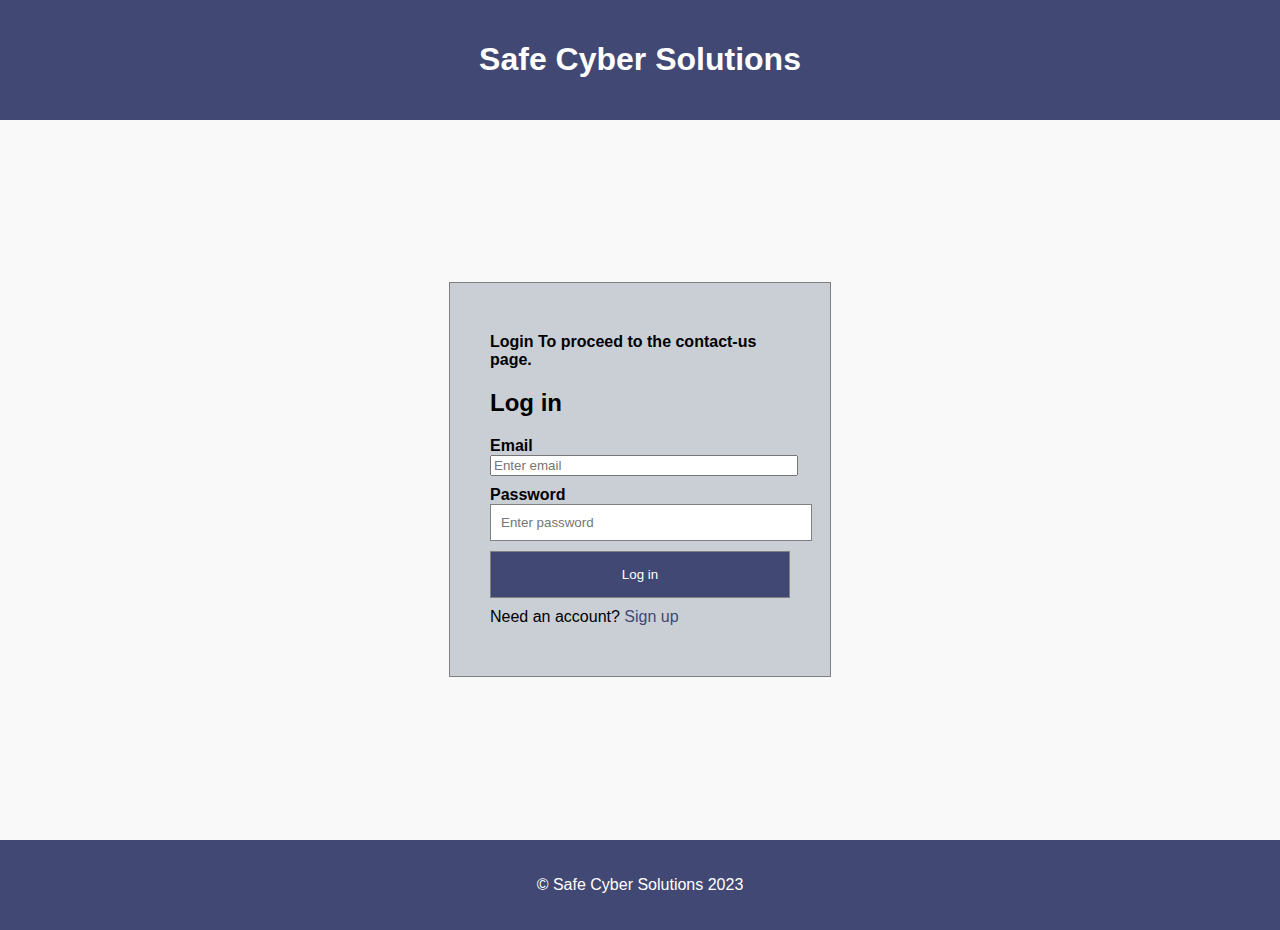
<file: Website/login.html>
<!DOCTYPE html> 
<html lang="en"> 

<head> 
<meta charset="UTF-8">
<title> Connect with us  </title> <!-- The document title-->
<link href="styles/login.css" rel="stylesheet" type="text/css"> <!-- Link to the external CSS file -->
</head> 

<body> <!-- The bodily part starts.-->

<div class="header"> <h1>Safe Cyber Solutions</h1> </div> <!-- Section header featuring the name of the company -->

<div class="main">  <!-- Section with primary content starts-->
    <div class="form">  <!-- Form section opens.-->
        <p><b>Login To proceed to the contact-us page.</b></p>
        <h2>Log in</h2> 
        <form action="contact.html" method="post">  <!-- Form starts, data is delivered to'action_page.php' -->
            <label for="email">Email</label> 
            <input type="email" id="email" name="email" placeholder="Enter email" required>  <!-- Email input field -->
            <label for="password">Password</label> 
            <input type="password" id="password" name="password" placeholder="Enter password" required>  <!-- Password input field -->
            <input type="submit" value="Log in"> <!-- The Submit button -->
            <p>Need an account? <a href="signup.html">Sign up</a></p>  <!-- The sign-up page link-->
        </form>  <!-- Form ends -->
    </div>  <!-- Form section concludes-->
</div> <!-- End of the main content section-->

<div class="footer"> <p>© Safe Cyber Solutions 2023</p> </div> <!-- Copyright information in the footer section -->

</body> <!-- The body section concludes.-->

</html> <!-- The primary HTML document concludes.-->
</file>
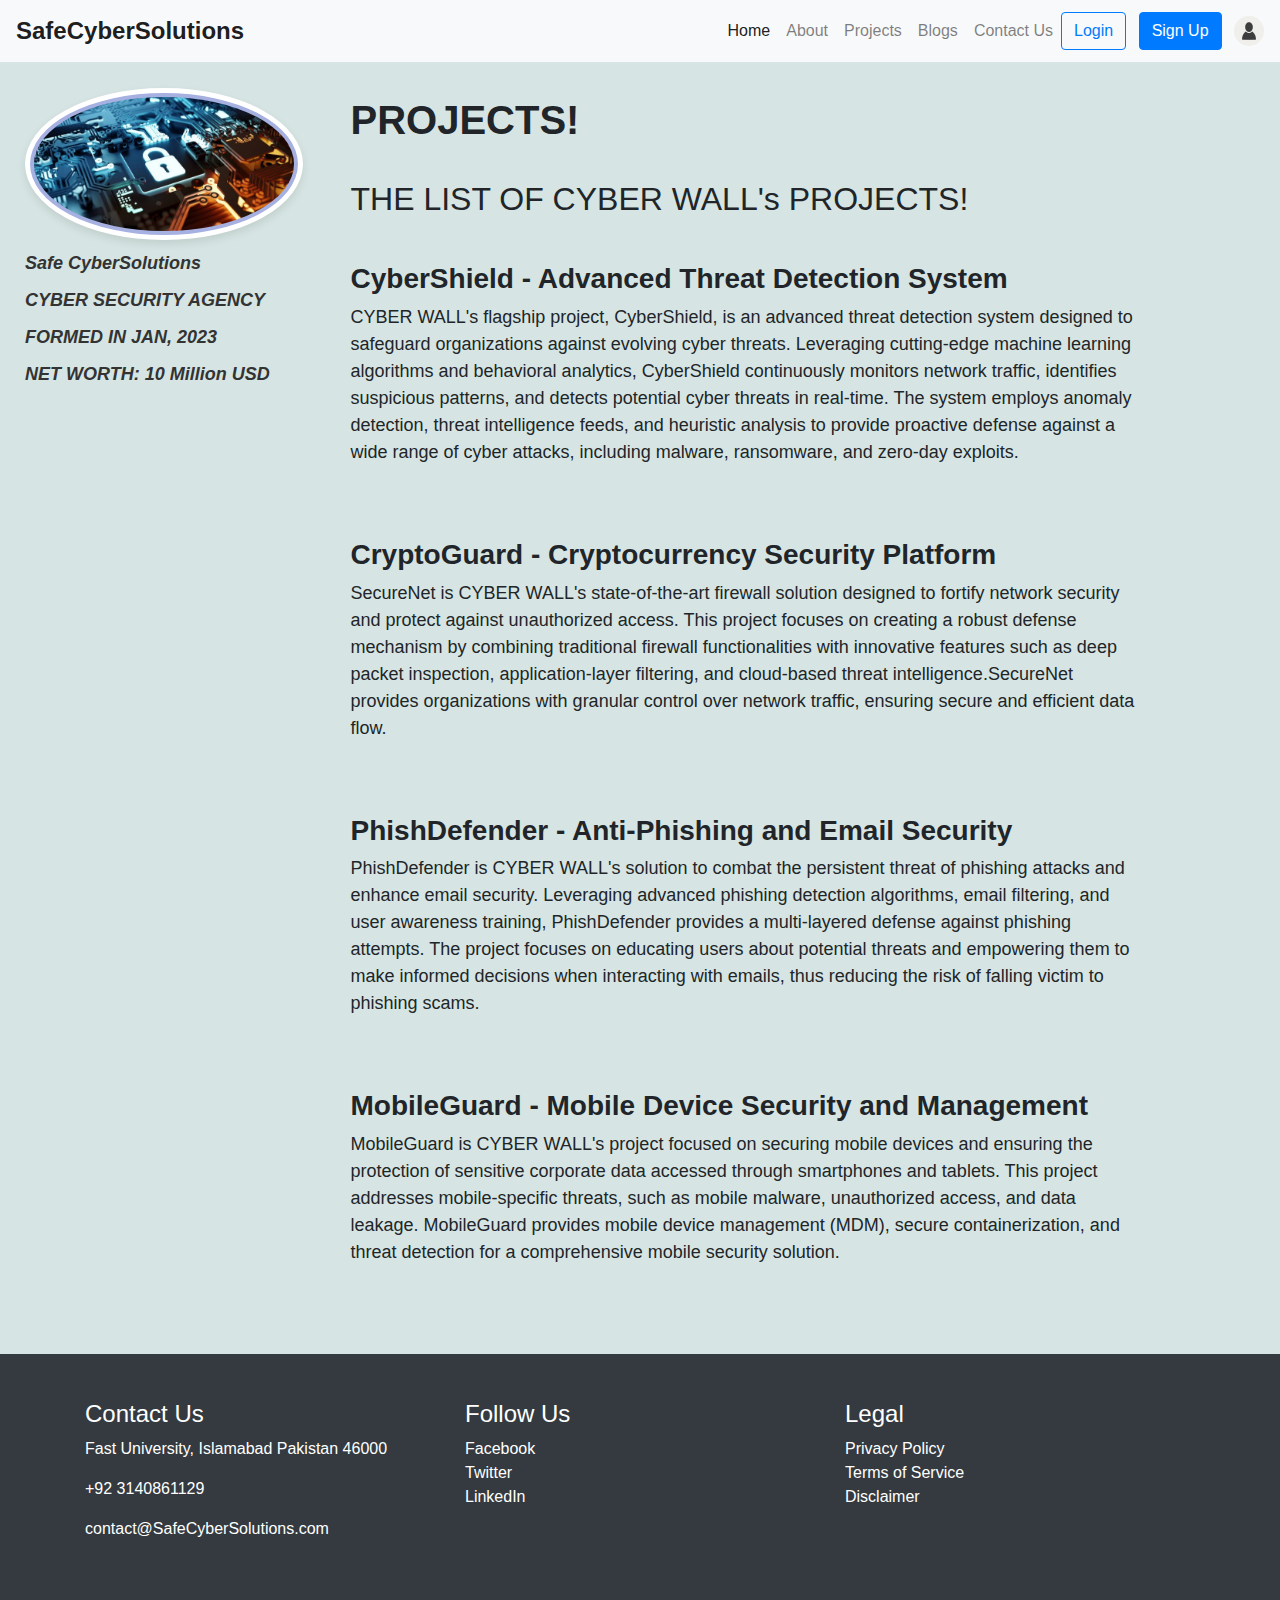
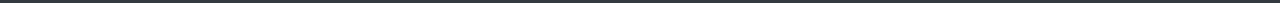
<file: Website/project.html>
<!DOCTYPE html>
<html lang="en">

<head>
    <meta charset="UTF-8">
    <meta name="viewport" content="width=device-width, initial-scale=1.0">
    <link rel="stylesheet" href="https://stackpath.bootstrapcdn.com/bootstrap/4.3.1/css/bootstrap.min.css">
    <link rel="stylesheet" href="styles/projectstyle.css">
    <title>Projects</title>
</head>

<body>

    <!-- Header -->
    <header>
        <nav class="navbar navbar-expand-lg navbar-light bg-light fixed-top">
            <a class="navbar-brand" href="index.html">SafeCyberSolutions</a>
            <button class="navbar-toggler" type="button" data-toggle="collapse" data-target="#navbarNav"
                aria-controls="navbarNav" aria-expanded="false" aria-label="Toggle navigation">
                <span class="navbar-toggler-icon"></span>
            </button>

            <!-- Navigation links -->
            <div class="collapse navbar-collapse" id="navbarNav">
                <ul class="navbar-nav">
                    <li class="nav-item active">
                        <a class="nav-link" href="index.html">Home</a>
                    </li>
                    <li class="nav-item">
                        <a class="nav-link" href="about.html">About</a>
                    </li>
                    <li class="nav-item">
                        <a class="nav-link" href="project.html">Projects</a>
                    </li>
                    <li class="nav-item">
                        <a class="nav-link" href="blog.html">Blogs</a>
                    </li>
                    <li class="nav-item">
                        <a class="nav-link" href="login.html">Contact Us</a>
                    </li>
                </ul>
            </div>

            <!-- login/signup buttons and profile icon -->
            <div class="ml-auto">
                <a href="login.html" class="btn btn-outline-primary mr-2">Login</a>
                <a href="signup.html" class="btn btn-primary">Sign Up</a>
                <a href="index.html">
                    <img src="pictures/personicon.png" alt="Profile Icon" class="ml-2 rounded-circle" style="cursor: pointer;"></a>
            </div>
        </nav>
    </header>

    <br>
    <br>

    <!-- Main Content -->
    <div class="container-fluid div1">
        <div class="row">
            <!-- Left Column -->
            <div class="col-md-3" id="div3">
                <img class="img-thumbnail" src="pictures/3.jpg" alt="pic" width="300" height="300">
                <p><b><i>Safe CyberSolutions</i></b></p>
                <p><b><i>CYBER SECURITY AGENCY</i></b></p>
                <p><b><i>FORMED IN JAN, 2023</i></b></p>
                <p><b><i>NET WORTH:  10 Million USD</i></b></p>
            </div>

             <!-- Right Column -->
            <div class="col-md-8" id="div2">
                <!-- Main Heading -->
                <h1 class="p-2"><b>PROJECTS!</b></h1>
                <div id="about" class="p-2">
                    <h2>THE LIST OF CYBER WALL's PROJECTS!</h2>
                </div>
                <!-- project 1 -->
                <div id="about2" class="p-2">
                    <h3><b>CyberShield - Advanced Threat Detection System</b></h3>
                    <p>CYBER WALL's flagship project, CyberShield, is an advanced threat detection system designed to safeguard organizations against evolving cyber threats. Leveraging cutting-edge machine learning algorithms and behavioral analytics, CyberShield continuously monitors network traffic, identifies suspicious patterns, and detects potential cyber threats in real-time. The system employs anomaly detection, threat intelligence 
                      feeds, and heuristic analysis to provide proactive defense against a wide range of cyber attacks, including malware, ransomware, and zero-day exploits.
                      </p>
                    
                </div>
                <!-- project 2 -->
                <div id="about2" class="p-2">
                    <h3><b>CryptoGuard - Cryptocurrency Security Platform </b></h3>
                    <p>SecureNet is CYBER WALL's state-of-the-art firewall solution designed to fortify network security and protect against unauthorized access.
                       This project focuses on creating a robust defense mechanism by combining traditional firewall functionalities with innovative features such as deep packet inspection, 
                       application-layer filtering, and cloud-based threat intelligence.SecureNet provides organizations with granular control over network traffic, ensuring secure and efficient data flow.</p>
                </div>
                <!-- project 3 -->
                <div id="about2" class="p-2">
                    <h3><b>PhishDefender - Anti-Phishing and Email Security</b></h3>
                    <p>PhishDefender is CYBER WALL's solution to combat the persistent threat of phishing attacks and enhance email security. Leveraging advanced phishing detection algorithms, email filtering, and user awareness training, PhishDefender provides a multi-layered defense against phishing attempts. The project focuses on educating users about potential threats and empowering them to make informed decisions when interacting with emails, thus reducing the risk of falling victim to phishing scams.</p>
                </div>
                <!-- project 4 -->
                <div id="about2" class="p-2">
                    <h3><b>MobileGuard - Mobile Device Security and Management</b></h3>
                    MobileGuard is CYBER WALL's project focused on securing mobile devices and ensuring the protection of sensitive corporate data accessed through smartphones and tablets. This project addresses mobile-specific threats, such as mobile malware, unauthorized access, and data leakage. MobileGuard provides mobile device management (MDM), secure containerization, and threat detection for a comprehensive mobile security solution.

                </div>
            </div>

        </div>
    </div>

    <!-- Footer -->
    <footer class="bg-dark text-white">
        <div class="container">
            <div class="row">
                <div class="col-md-4 py-3">
                    <h4>Contact Us</h4>
                    <p>Fast University, Islamabad Pakistan 46000</p>
                    <p>+92 3140861129</p>
                    <p>contact@SafeCyberSolutions.com</p>
                </div>
                <div class="col-md-4 py-3">
                    <h4>Follow Us</h4>
                    <p>
                        <a href="https://facebook.com" class="text-white">Facebook</a><br>
                        <a href="https://twitter.com" class="text-white">Twitter</a><br>
                        <a href="https://www.linkedin.com" class="text-white">LinkedIn</a><br>
                    </p>
                </div>
                <div class="col-md-4 py-3">
                    <h4>Legal</h4>
                    <p>
                        <a href="https://en.wikipedia.org/wiki/Privacy_policy" class="text-white">Privacy Policy</a><br>
                        <a href="https://en.wikipedia.org/wiki/Terms_of_service" class="text-white">Terms of Service</a><br>
                        <a href="https://en.wikipedia.org/wiki/Disclaimer" class="text-white">Disclaimer</a><br>
                    </p>
                </div>
            </div>
        </div>
    </footer>

    <!-- Bootstrap JS and other scripts -->
    <script src="https://code.jquery.com/jquery-3.3.1.slim.min.js"></script>
    <script src="https://cdnjs.cloudflare.com/ajax/libs/popper.js/1.14.7/umd/popper.min.js"></script>
    <script src="https://stackpath.bootstrapcdn.com/bootstrap/4.3.1/js/bootstrap.min.js"></script>

</body>

</html>
</file>
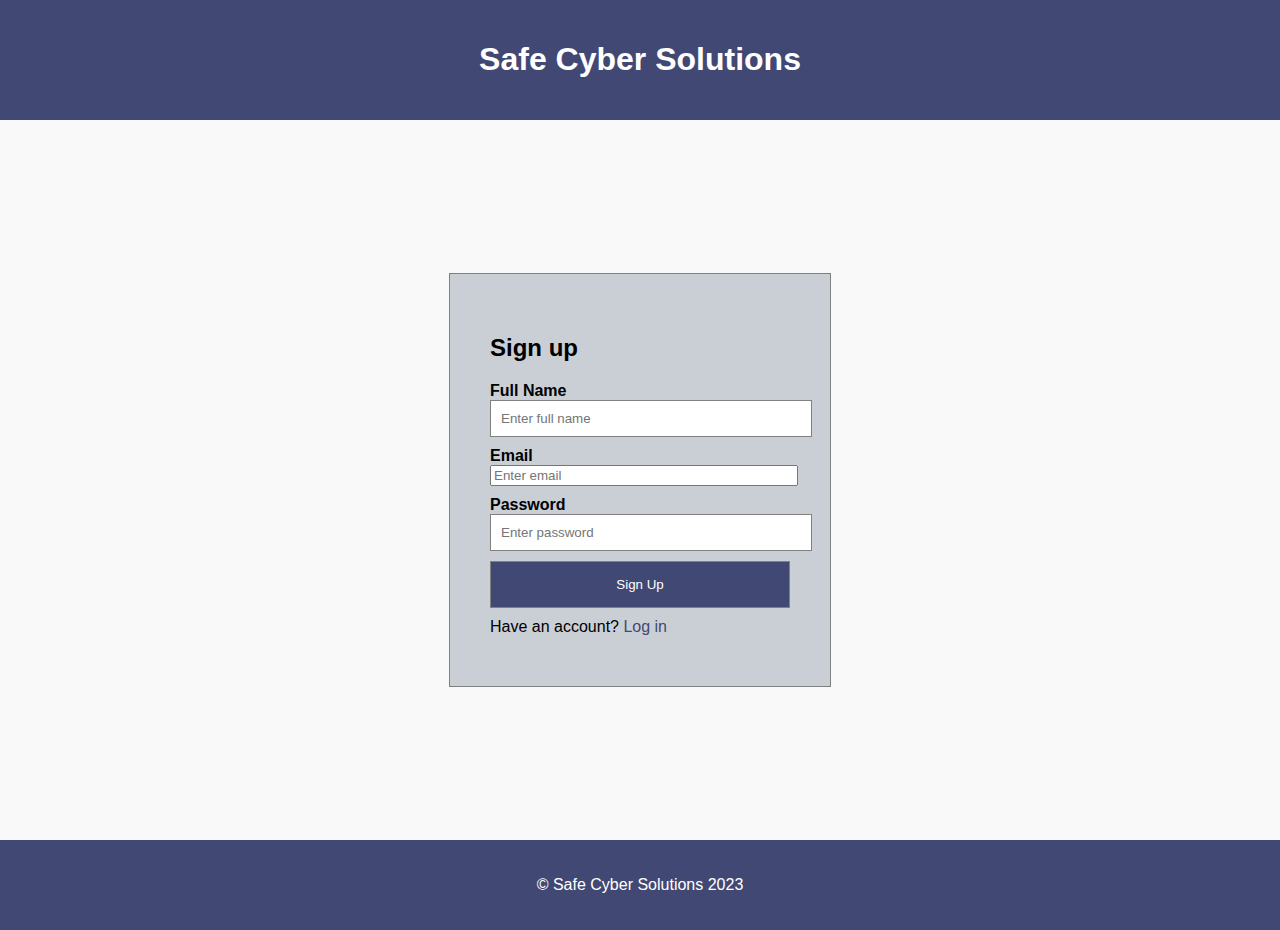
<file: Website/signup.html>
<!DOCTYPE html> <!-- specifies the HTML document type and version -->
<html lang="en"> <!-- The primary HTML document opens. English is selected as the language. -->

<head> <!-- The head segment starts. -->
    <meta charset="UTF-8"> <!-- outlines the character set that will be applied. -->
    <title> Connect with us  </title> <!-- The document title -->
    <link href="styles/signup.css" rel="stylesheet" type="text/css"> <!-- Link to the external CSS file -->
</head> 

<body> <!-- Contains the content of the document -->

    <div class="header"> <!-- Header section of the page -->
        <h1>Safe Cyber Solutions</h1> 
    </div>

    <div class="main">  <!-- Section with primary content starts -->
        <div class="form">  <!-- Form section -->
            <h2>Sign up</h2> 
            <form action="contact.html" method="post">  <!-- Form starts, data is delivered to "action_page.php" -->
                <label for="fullname">Full Name</label> 
                <input type="text" id="fullname" name="fullname" placeholder="Enter full name" required>  <!-- Text input field for full name -->
                <label for="email">Email</label> 
                <input type="email" id="email" name="email" placeholder="Enter email" required>  <!-- Email input field -->
                <label for="password">Password</label> 
                <input type="password" id="password" name="password" placeholder="Enter password" required>  <!-- Password input field -->
                <input type="submit" value="Sign Up">  <!-- Submit button -->
                <p>Have an account? <a href="login.html">Log in</a></p>  <!-- Link to the login page -->
            </form> 
        </div> 
    </div>

    <div class="footer"> <!-- Footer section of the page -->
        <p>© Safe Cyber Solutions 2023</p> 
    </div> <!-- End of the main content section-->

</body> <!-- The body section concludes.-->

</html> <!-- The primary HTML document concludes.-->
</file>
<file: Website/styles/style.css>
/* Default styles */

body {
  margin: 0;
  padding: 0;
  background-color: #D6E5E3;
}

/* Header styles */

.navbar {
  padding: 15px 0; /* Adjust the padding for the navbar */
}

.ml-auto {
  display: flex;
  align-items: center;
}

/* Home Section styles */

.home-section {
  position: relative;
  width: 100%;
  text-align: center; /* Center text within the home section */
}

.background-image img {
  width: 100%;
  height: auto;
}

.transparent-card {
  position: absolute;
  top: 50%;
  left: 50%;
  transform: translate(-50%, -50%);
  background-color: rgba(255, 255, 255, 0.8);
  padding: 20px;
  max-width: 80%; /* Adjust the maximum width as needed */
}

/* Card Container styles */

.card-container {
  display: flex;
  justify-content: space-around;
  flex-wrap: wrap;
}

.card {
  width: calc(33.33% - 20px);
  margin: 10px;
}

/* Review Section styles */

.review-section {
  background-color: #D6E5E3;
  padding: 50px 0;
  text-align: center;
}

/* Footer styles */

footer {
  color: #fff;
  background-color: #343a40; /* Use a dark background color for the footer */
  padding: 30px 0;
  text-align: center;
}

#navbarNav {
  justify-content: flex-end; /* Align navigation links to the right */
}

.navbar-brand {
  font-size: 24px;
  font-weight: bold;
}

.navbar-nav .nav-link {
  font-size: 16px;
}

footer {
  padding: 30px 0;
}

/* Responsive styles */

@media (max-width: 768px) {
  .card {
    width: calc(50% - 20px);
  }
}

@media (max-width: 576px) {
  .card {
    width: 100%;
  }
}
</file>
<file: Website/styles/aboutstyle.css>
.maindiv {
    background-color: #cacfd6;
    font-family: Verdana, Geneva, Tahoma, sans-serif;
    font-size: large;
    padding: 50px 0; /* Added padding for better spacing on smaller screens */
}

#div1, #div2, #div3, #div4 {
    background-color: #a6b1e1;
    border-radius: 25px;
    padding: 20px;
    margin: 20px 0; /* Added margin for better spacing on smaller screens */
}

#about {
    font-size: xx-large;
    font-weight: 300;
    font-family: Georgia, 'Times New Roman', Times, serif;
    margin-bottom: 20px; /* Added margin for better spacing on smaller screens */
}

#img1, #img2, #img3, #img4 {
    width: 100%; /* Make images responsive within their containers */
    max-width: 150px; /* Set a maximum width for better scaling on smaller screens */
    height: auto;
    display: block;
    margin: 0 auto; /* Center the images */
}

#emp {
    line-height: 1.5em; /* Improved line height for better readability */
}

.aboutEmp {
    line-height: 1.5em; /* Improved line height for better readability */
}

.end {
    font-family: 'Lucida Sans', 'Lucida Sans Regular', 'Lucida Grande', 'Lucida Sans Unicode', Geneva, Verdana,
        sans-serif;
    font-size: large;
    font-weight: 500;
    color: black;
    margin-top: 40px; /* Added margin for better spacing on smaller screens */
    text-align: center;
}

#login {
    background-color: #cacfd6;
    color: black;
    font-family: 'Franklin Gothic Medium', 'Arial Narrow', Arial, sans-serif;
    margin-top: 20px; /* Added margin for better spacing on smaller screens */
    border: 2px solid black;
    padding: 14px 28px;
    font-size: 16px;
    cursor: pointer;
    display: block;
    margin: 0 auto; /* Center the button */
}
#navbarNav {
    justify-content: flex-end; /* Align navigation links to the right */
}

.navbar-brand {              /* Added styling for the navbar brand */
    font-size: 24px;
    font-weight: bold;
}

.navbar-nav .nav-link {         /* Added styling for the navigation links */
    font-size: 16px;
}

footer {
    padding: 30px 0;               /* Added padding for better spacing on smaller screens */
}
</file>
<file: Website/styles/contactstyle.css>
/* General styling for the body */
body {
    background: #F9F9F9;
    font-size: 16px;
}

/* Container styling */
.container {
    width: 80%;
    margin: 50px auto;
}

/* Styling for the header section */
.contact-header {
    text-align: center;
    padding: 50px 0;
    background: #D6E5E3;
}

.contact-title {
    font-size: 48px;
    font-weight: bold;
    margin-bottom: 20px;
    color: #424874;
}

.contact-subheading {
    font-size: 18px;
    line-height: 1.5;
    color: #424874;
}

/* Styling for the main contact box */
.contact-box {
    background: #fff;
    display: flex;
    padding: 20px;
    box-shadow: 0px 0px 15px 0px rgba(0, 0, 0, 0.1);
}

.contact-left {
    flex-basis: 65%;
    padding: 20px 30px;
}

.contact-right {
    flex-basis: 35%;
    padding: 20px 30px;
    background: #424874;
    color: #DCD6F7;
}

/* Additional styling for heading elements */
h1 {
    margin-bottom: 20px;
    color: #424874;
}

/* Additional styling for paragraph elements within the container */
.container p {
    margin-bottom: 20px;
    color: #424874;
}

/* Styling for the email link */
.email {
    color: #F9E79F;
    font-weight: bold;
}

/* Styling for input rows and input groups */
.input-row {
    display: flex;
    justify-content: space-between;
    margin-bottom: 10px;
}

.input-row .input-group {
    flex-basis: 46%;
}

/* Styling for form inputs */
input {
    width: 100%;
    max-width: 300px;
    height: 35px;
    padding: 5px;
    border: none;
    border-bottom: 1px solid #ccc;
    outline: none;
}

/* Styling for form textarea */
textarea {
    width: 100%;
    max-width: 300px;
    max-height: 150px;
    padding: 10px;
    border: none;
    border: 1px solid #ccc;
    outline: none;
    box-sizing: border-box;
}

/* Styling for form labels */
label {
    margin-bottom: 5px;
    display: block;
    color: #A6B1B1;
}

/* Styling for form submit button */
button {
    background: #F9E79F;
    width: 150px;
    padding: 10px;
    border: none;
    outline: none;
    color: #000;
    height: 35px;
    border-radius: 30px;
    margin-top: 20px;
    box-shadow: 0px 5px 15px 0px rgba(0, 0, 0, 0.1);
}

/* Additional styling for specific headings in contact sections */
.contact-left h3 {
    color: #424874;
    font-weight: 600;
    margin-bottom: 20px;
}

.contact-right h3 {
    color: #424874;
    font-weight: 600;
    margin-bottom: 20px;
}

/* Styling for specific table cells */
tr td:first-child {
    padding-right: 20px;
}

tr td {
    padding-top: 10px;
}

/* Responsive design for smaller screens */
@media screen and (max-width: 768px) {
    .contact-box {
        flex-direction: column;
    }

    .contact-left,
    .contact-right {
        flex-basis: 100%;
    }

    .contact-right {
        margin-top: 20px;
    }
}

/* Styling for the welcome badge */
.welcome-badge {
    background-color: #a0f0a7;
    color: #fff;
    padding: 8px 16px;
    border-radius: 20px;
}

/* Navigation styling */
#navbarNav {
    justify-content: flex-end; /* Align navigation links to the right */
}

.navbar-brand {
    font-size: 24px;
    font-weight: bold;
}

.navbar-nav .nav-link {
    font-size: 16px;
}

/* Styling for the footer */
footer {
    padding: 30px 0;
}
</file>
<file: Website/styles/login.css>
/* changing the default styles*/
body { 
    margin: 0; 
    font-family: Arial, sans-serif; 
    background-color: #F9F9F9; 
}

/* Header and footer styling*/
.header, .footer { 
    background-color: #424874; 
    color: white; 
    padding: 20px; 
    text-align: center;
}

/* Main content area styling*/
.main { 
    display: flex; 
    justify-content: center; 
    align-items: center; 
    height: 80vh; 
}

/* Form-based styling*/
.form { 
    width: 300px; 
    background-color: #CACFD6; 
    border: 1px solid gray; 
    padding: 40px; 
}

/* general form input styling*/
.form input { 
    display: block; 
    width: 100%; 
    margin-bottom: 10px; 
}

/* Particular design for text and password fields*/
.form input[type="text"], .form input[type="password"] { 
    border: 1px solid gray; 
    padding: 10px; 
}

/* Design of the submit button*/
.form input[type="submit"] { 
    background-color: #424874; 
    color: white; 
    border: 1px solid gray; 
    padding: 15px; 
    cursor: pointer; 
}

/* The submit button's hover effect*/
.form input[type="submit"]:hover { 
    background-color: gray; 
    color: #D6E5E3; 
}

/* Form label styling*/
.form label { 
    font-weight: bold; 
}

/* Formal style for paragraphs*/
.form p { 
    margin: 10px 0; 
}

/* Formal style for links*/
.form a { 
    color: #424874; 
    text-decoration: none; 
}

/* Hover effect on form links*/
.form a:hover { 
    text-decoration: underline; 
}

/* Utilizing media queries in responsive design*/
@media (max-width: 600px) { 
    /* Form width modification for tiny displays*/
    .form { 
        width: 80%; 
    } 
}
</file>
<file: Website/styles/projectstyle.css>
.div1 {
    background-color: #D6E5E3;
    font-family: Verdana, Geneva, Tahoma, sans-serif;
    font-size: large;
    padding: 20px; /* Added padding for better spacing */
}

#div2,
#div3 {
    height: auto; /* Changed height to auto for responsiveness */
    text-align: left;
    padding: 20px; /* Added padding for better spacing */
}

.img-thumbnail {
    background-color: #a6b1e1;
    border: none;
}

#div3 img {
    border-radius: 50%;
    width: 100%; /* Changed width to 100% for responsiveness */
    height: auto; /* Changed height to auto for responsiveness */
    object-fit: cover;
    border: 5px solid #fff;
    box-shadow: 0 4px 8px rgba(0, 0, 0, 0.1);
}

#div3 p {
    margin: 10px 0;
    font-size: 18px; /* Adjusted font size for better readability */
    color: #333;
}

#about,
#about2 {
    line-height: 1.5em;
    font-family: Arial, Helvetica, sans-serif;
    font-weight: 400;
    margin-top: 20px; /* Adjusted top for better consistency */
}

#about2 {
    margin-bottom: 40px; /* Added margin for better spacing */
}

#navbarNav {
    justify-content: flex-end; /* Align navigation links to the right */
}

.navbar-brand {
    font-size: 24px;
    font-weight: bold;
}

.navbar-nav .nav-link {
    font-size: 16px;
}

footer {
    padding: 30px 0;
}
</file>
<file: Website/styles/signup.css>
/* changing the default styles */
body { 
    margin: 0; 
    font-family: Arial, sans-serif; 
    background-color: #F9F9F9; 
}

/* Header and footer styling */
.header, .footer { 
    background-color: #424874; 
    color: white; 
    padding: 20px; 
    text-align: center;
}

/* Main content area styling */
.main { 
    display: flex; 
    justify-content: center; 
    align-items: center; 
    height: 80vh; 
}

/* Form-based styling */
.form { 
    width: 300px; 
    background-color: #CACFD6; 
    border: 1px solid gray; 
    padding: 40px; 
}

/* general form input styling */
.form input { 
    display: block; 
    width: 100%; 
    margin-bottom: 10px; 
}

/* Particular design for text and password fields */
.form input[type="text"], .form input[type="password"] { 
    border: 1px solid gray; 
    padding: 10px; 
}

/* Design of the submit button */
.form input[type="submit"] { 
    background-color: #424874; 
    color: white; 
    border: 1px solid gray; 
    padding: 15px; 
    cursor: pointer; 
}

/* The submit button's hover effect */
.form input[type="submit"]:hover { 
    background-color: gray; 
    color: #D6E5E3; 
}

/* Form label styling */
.form label { 
    font-weight: bold; 
}

/* Formal style for paragraphs */
.form p { 
    margin: 10px 0; 
}

/* Formal style for links */
.form a { 
    color: #424874; 
    text-decoration: none; 
}

/* Hover effect on form links */
.form a:hover { 
    text-decoration: underline; 
}

/* Utilizing media queries in responsive design */
@media (max-width: 600px) { 
    /* Form width modification for tiny displays */
    .form { 
        width: 80%; 
    } 
}
</file>
